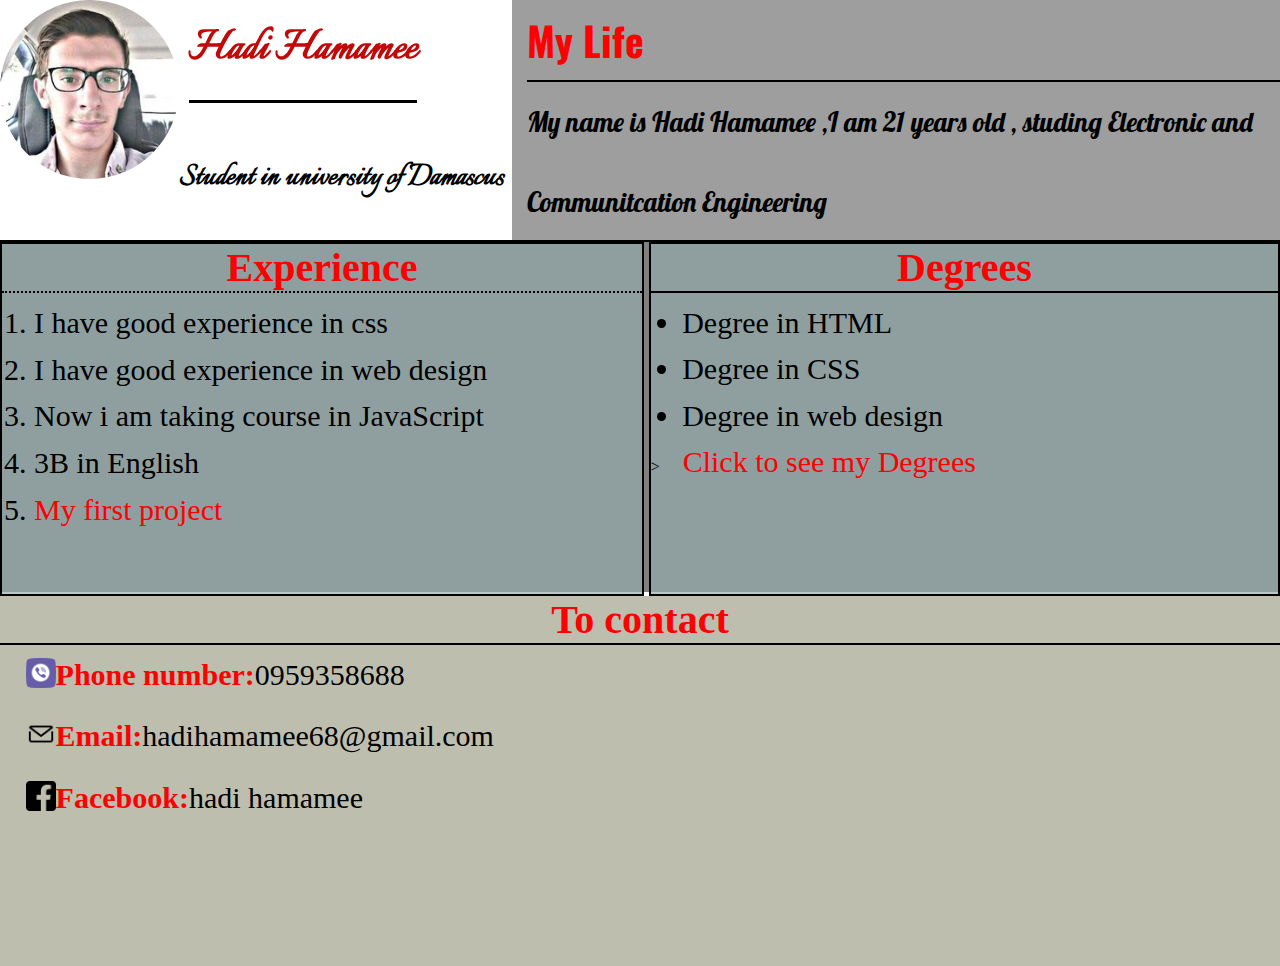
<file: index.html>
<!DOCTYPE html>
<html lang="ar">
<head>
    <meta charset="UTF-8">
    <meta http-equiv="X-UA-Compatible" content="IE=edge">
    <meta name="viewport" content="width=device-width, initial-scale=1.0">
    <meta name="description" content="cv"/>
    <meta name="author" content="Hadi Hamamee"/>
    <link rel="preconnect" href="https://fonts.googleapis.com">
<link rel="preconnect" href="https://fonts.gstatic.com" crossorigin>
<link href="https://fonts.googleapis.com/css2?family=Oswald&display=swap" rel="stylesheet">
<link rel="preconnect" href="https://fonts.googleapis.com">
<link rel="preconnect" href="https://fonts.gstatic.com" crossorigin>
<link href="https://fonts.googleapis.com/css2?family=Italianno&display=swap" rel="stylesheet">
<link rel="preconnect" href="https://fonts.googleapis.com">
<link rel="preconnect" href="https://fonts.gstatic.com" crossorigin>
<link href="https://fonts.googleapis.com/css2?family=Lobster&display=swap" rel="stylesheet">
    <link rel="stylesheet" href="cv.css">
    <title>My CV</title>
</head>
<body>
    <header>
        <nav class="section1">
<img src="cv1.jpg" alt="my photo">
<h1>Hadi Hamamee</h1>
<p>Student in university of Damascus</p>
        </nav>
        <nav class="section2">
<h2>My Life</h2>
<p>My name is Hadi Hamamee ,I am 21 years old , studing Electronic and Communitcation Engineering </p>
        </nav>
    </header>
    <main>
    <nav class="Experience"> 
        <h2>Experience</h2>
        <ol>
        <li>I have good experience in css</li>
        <li>I have good experience in web design </li>
        <li>Now i am taking course in JavaScript </li>
        <li>3B in English</li>
        <li><a href="https://had963.github.io/shobakji-plastic/"> My first project </a></li>
    </ol>
    </nav>
    <nav class="Degrees">
        <h2>Degrees</h2>
        <ul>
            <li> Degree in HTML</li>
            <li> Degree in CSS</li>
            <li>Degree in web design </li>
          
        </ul>
        > <a href="Degrees.html">Click to see my Degrees</a>
    </nav>
</main>
    <footer>
        <h2> To contact</h2>
        <div class="phone" >
            <img src="phone.png" alt="phone">
        <h3> Phone number:</h3>
        <a href="tel:0950358688">0959358688</a><br><br>
    </div>
    <div class="email">
        <img src="email.png" alt="email">
        <h3>Email:</h3>
        <a  href="mailto:hadihamamee68@gmail.com">hadihamamee68@gmail.com</a><br><br>
    </div>
    <div class="facebook">
        <img src="facebook.png" alt="facebook" >
        <h3>Facebook:</h3>
        <a  href="https://www.facebook.com/hadi.hamame" >hadi hamamee</a>
    </div>
    </footer>
</body>
</html>
</file>
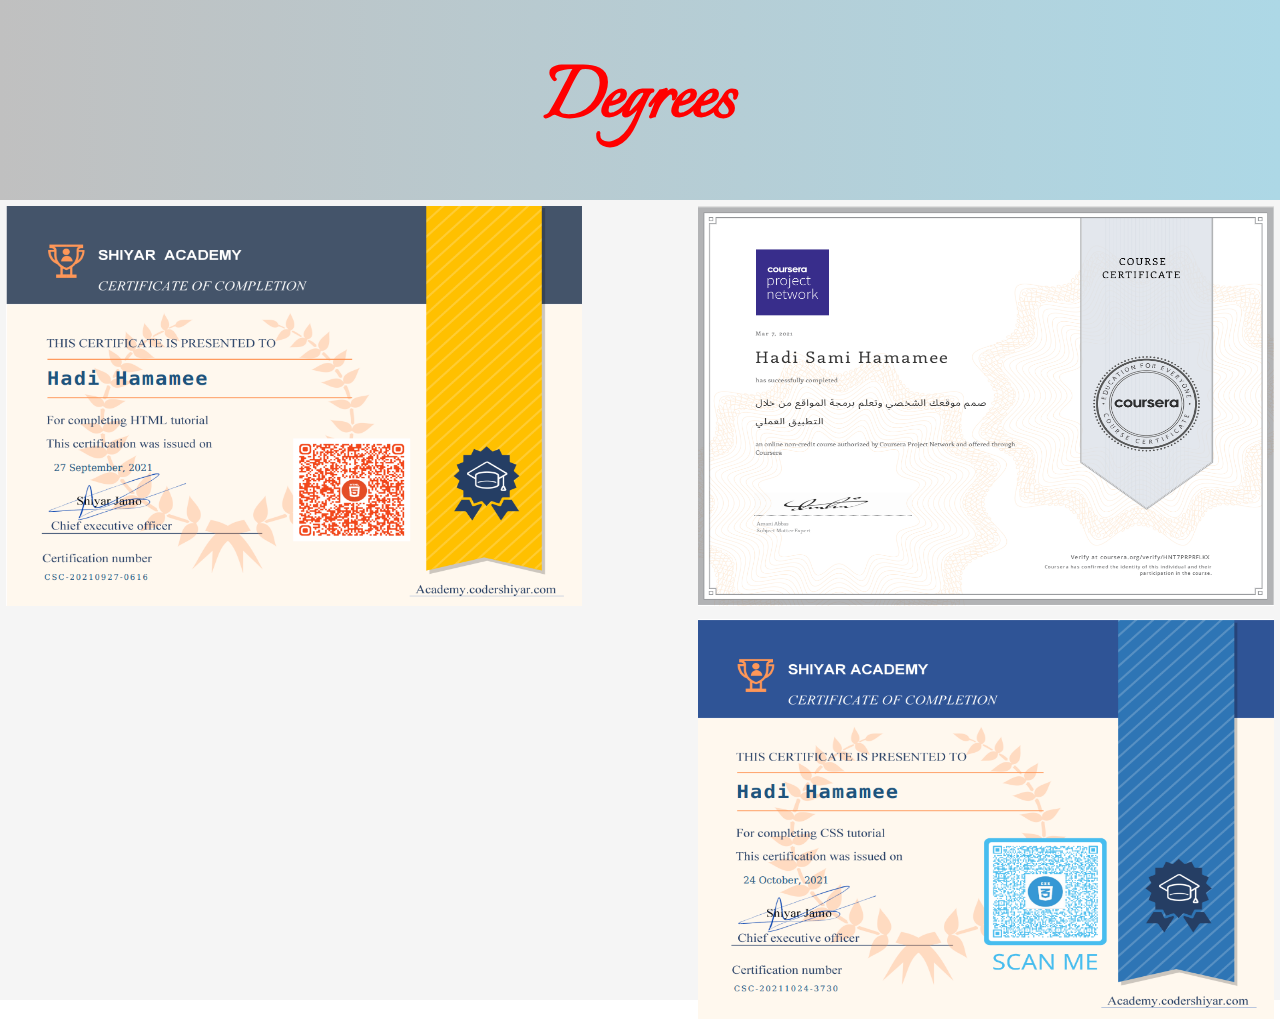
<file: Degrees.html>
<!DOCTYPE html>
<html lang="ar">
<head>
    <meta charset="UTF-8">
    <meta http-equiv="X-UA-Compatible" content="IE=edge">
    <meta name="viewport" content="width=device-width, initial-scale=1.0">
    <link rel="preconnect" href="https://fonts.googleapis.com">
<link rel="preconnect" href="https://fonts.gstatic.com" crossorigin>
<link href="https://fonts.googleapis.com/css2?family=Italianno&display=swap" rel="stylesheet">

    <link rel="stylesheet" href="Degrees.css">
    <title>Degrees</title>
</head>
<body>
    <header>
        <h1> Degrees</h1>
    </header>
    <main>
        <img class="html" src="html.png" alt="html degree">
            <img class="web" src="web.png" alt="web degree">
            <img class="css" src="css.png" alt="css degree">
    </main>
</body>
</html>
</file>
<file: cv.css>
*{
    padding: 0%;
    margin: 0%;
}
header{
    width: 100%;
    height: 240px;
   
    border-bottom: 2px solid black;
}
.section1{
    width: 40%;
    height: 100%;
  background-color:white;
    float: left;
}
.section1 h1 {
    font-size: 50px;
    float: left;
    line-height: 100px;
    margin-left: 2%;
color:#c10909;
border-bottom:3px solid black ;
font-family: 'Italianno', cursive;

}
.section1 img{
    border-radius: 100%;
    float: left;
}
.section1 p{
    font-size: 40px;
    float: left;
    line-height: 150px;
    font-family: 'Italianno', cursive;
    font-weight: bold;
}
.section2{
    width: 60%;
    height: 100%;
    float: right;
    background-color: #9e9e9e;
    line-height: 80px;
}
.section2 h2{
    font-size: 40px;
    color: red;
    margin-left: 2%;
    border-bottom: 2px solid black;
    font-family: 'Oswald', sans-serif;
}
.section2 p{
    font-size: 30px;
    margin-left: 2%;
    font-family: 'Lobster', cursive
}
main{
    width: 100%;
    height: 350px;
    background-color: gray;
    
}
.Experience{
    width: 50%;
    height: 100%;
    background-color:#97aeafad;

    float: left;
    border: 2px solid black;
}
.Experience h2{
    font-size: 40px;
    color: red;
    border-bottom: 2px dotted black;
    text-align: center;
}
.Experience li{
    font-size: 30px;
    margin: 2%;
    margin-left: 5%;
}
.Experience li a{
    color: red;
    text-decoration: none;
}
.Degrees{
    width: 49%;
    height: 100%;
    background-color:#97aeafad;
float: right;
    border: 2px solid black;
 
}
.Degrees h2{
    font-size: 40px;
    color: red;
    border-bottom: 2px double black;
    text-align: center;
}
.Degrees li{
    font-size: 30px;
    margin: 2%;
    margin-left: 5%;
}
.Degrees a {
    color: red;
    text-decoration: none;
    margin-left: 3%;
    font-size:30px ;
}
footer{
    width: 100%;
    height: 370px;
    background-color: rgb(190, 190, 175);
    clear: both;
}
footer h2{
    font-size: 40px;
    color: red;
    border-bottom: 2px double black;
    text-align: center;
}
footer a{
    font-size: 30px;
    float: left;
    text-decoration: none;
    color: black;
    

}
footer h3{
    font-size: 30px;
    float: left;
    color: red;

}
footer div{
    margin-left: 2%;
}
footer img{
    width: 30px;
    height: 30px;
    float: left;
}
.phone{
    margin-bottom: 2%;
    margin-top: 1%;
}
.email{
    margin-bottom:2% ;
}
@media only screen and (min-width:1246px) and (max-width:1440px) {
    .section1 img{
        width: 35%;
    }
    .section1 p{
        font-size: 35px;
    }
    .section2 p{
        font-size: 27px;
    }
}
@media only screen and (min-width:990px) and (max-width:1245px) {
    .section1 img{
        width: 30%;
    }
    .section1 h1{
        font-size: 45px;
    }
    .section1 p{
        font-size: 30px;
    }
    .section2 h2{
        font-size: 36px;
    }
    .section2 p{
        font-size: 24px;
    }
    .Experience  h2{
font-size: 37px;
    }
     .Experience li{
        font-size: 27px;
    }
    .Degrees h2{
        font-size: 37px;
    }
    .Degrees li{
        font-size: 27px;
    }
    .Degrees a{
        font-size: 27px;
    }
    footer h2{
        font-size: 37px;
    }
    footer h3{
        font-size: 27px;
    }
    footer a{
        font-size: 25px;
    }
}
@media only screen and (min-width:664px) and (max-width:989px) {
    .section1 img{
        width: 30%;
    }
    .section1 h1{
        font-size: 40px;
    }
    .section1 p{
        font-size: 27px;
    }
    .section2 h2{
        font-size: 32px;
    }
    .section2 p{
        font-size: 18px;
    }
    .Experience  h2{
font-size: 32px;
    }
     .Experience li{
        font-size: 20px;
        font-weight: bold;
        margin-top: 7%;
    }
    .Degrees h2{
        font-size: 32px;
    }
    .Degrees li{
        font-size: 20px;
        font-weight: bold;
        margin-left: 10%;
        margin-top: 10%;
        margin-bottom: 10%;
    }
    .Degrees a{
        font-size: 21px;
    
    }
    footer h2{
        font-size: 32px;
    }
    footer h3{
        font-size: 23px;
    }
    footer a{
        font-size: 21px;
    }
    .Experience{
        width: 49.60%;
    }
    footer img{
        width: 25px;
        height: 25px;
    }
}
@media only screen and (min-width: 416px) and (max-width:663px) {
    .section1 img{
        width: 50%;
    }
    .section1 h1{
        font-size: 30px;
        margin-top: -7%;
    }
    .section1 p{
        font-size: 18px;
        margin-top: -25%;
    }
    .section2 h2{
        font-size: 25px;
    }
    .section2 p{
        font-size: 11px;
        font-weight: bold;
    }
    .Experience  h2{
font-size: 25px;
    }
     .Experience li{
        font-size: 15px;
        font-weight: bold;
        margin-top: 10%;
        margin-left: 10%;
    }
    .Degrees h2{
        font-size: 25px;
    }
    .Degrees li{
        font-size: 15px;
        font-weight: bold;
        margin-left: 10%;
        margin-top: 14%;
        margin-bottom: 10%;
    }
    .Degrees a{
        font-size: 17px;
    
    }
    footer h2{
        font-size: 35px;
    }
    footer h3{
        font-size: 28px;
    }
    footer a{
        font-size: 25px;
    }
    .Experience{
        width: 48.80%;
    }
    footer img{
        width: 23px;
        height: 23px;
    }
}
@media only screen and (min-width:290px) and (max-width:415px) {
    .section1 img{
        width: 75%;
    }
    .section1 h1{
        font-size: 22px;
        margin-top: -15%;
    }
    .section1 p{
        font-size: 12px;
        margin-top: -35%;
    }
    .section2 h2{
        font-size: 17px;
        margin-top: -12%;
    }
    .section2 p{
        font-size: 10px;
        margin-top: -14%;
    }
    .Experience  h2{
font-size: 20px;
    }
     .Experience li{
        font-size: 13px;
        font-weight: bold;
        margin-top: 15%;
        margin-left: 10%;
    }
    .Degrees h2{
        font-size: 20px;
    }
    .Degrees li{
        font-size: 13px;
        font-weight: bold;
        margin-left: 15%;
        margin-top: 15%;
        margin-bottom: 10%;
    }
    .Degrees a{
        font-size: 13px;
    
    }
    footer h2{
        font-size: 30px;
    }
    footer h3{
        font-size: 18px;
    }
    footer a{
        font-size: 18px;
    }
    .Experience{
        width: 48.20%;
    }
    footer img{
        width: 15px;
        height: 15px;
    }
}
</file>
<file: Degrees.css>
*{
    margin: 0%;
    padding: 0%;
}
body{
    height: 1000px;
}
header{
    width:100%;
    height: 20%;
    background-image: linear-gradient(to right,silver,lightblue);
    text-align: center;
    animation-name: color;
    animation-duration: 8s;
    animation-iteration-count: infinite;
    animation-direction: alternate;
}
header h1{
    font-size: 100px;
    color: red;
    line-height: 200px;
    font-family: 'Italianno', cursive;
}
main{
    background-color:whitesmoke;
width: 100%;
height: 80%;
}
.html{
    width:40%;
    height: 60%;
    float: left;
    margin:0.5% ;
}
.web{
    width:40%;
    height: 60%;
    float: right;
    margin: 0.5%;
}
.css{
    width:40%;
    height: 60%;
    float: right;
    margin: 0.5%;
}
@keyframes color{
    25%{
        background-image: linear-gradient(to right,lightblue,rgb(48, 160, 197));
    }
    50%{
        background-image: linear-gradient(to right,rgb(48, 160, 197),rgb(14, 35, 128));
    }
    75%{
        background-image: linear-gradient(to right,rgb(14, 35, 128),rgb(209, 115, 120));
    }
    100%{
        background-image: linear-gradient(to right,rgb(209, 115, 120),silver);
    }
}
@media only screen and (min-width:1000px) and (max-width:1280px) {
    header h1{
        font-size: 90px;
    }
    .html,.web,.css{
width: 45%;
height: 50%;
    }
}
@media only screen and (min-width:800px) and (max-width:999px) {
    header h1{
        font-size: 85px;
    }
    .html,.web,.css{
width: 47%;
height: 40%;
    }
}
@media only screen and (min-width:600px) and (max-width:799px) {
    
    header h1{
        font-size: 80px;
    }.html,.web,.css{
width: 100%;
float: none;
height: 45%;
    }
}
@media only screen and (min-width:400px) and (max-width:599px) {
    header h1{
        font-size: 75px;
    }
    .html,.web,.css{
width: 100%;
height: 40%;
float: none;
    }
}

@media only screen and (min-width:200px) and (max-width:399px) {
    header h1{
        font-size: 70px;
    }
    .html,.web,.css{
width: 100%;
float: none;
height: 40%;
    }
}
</file>
